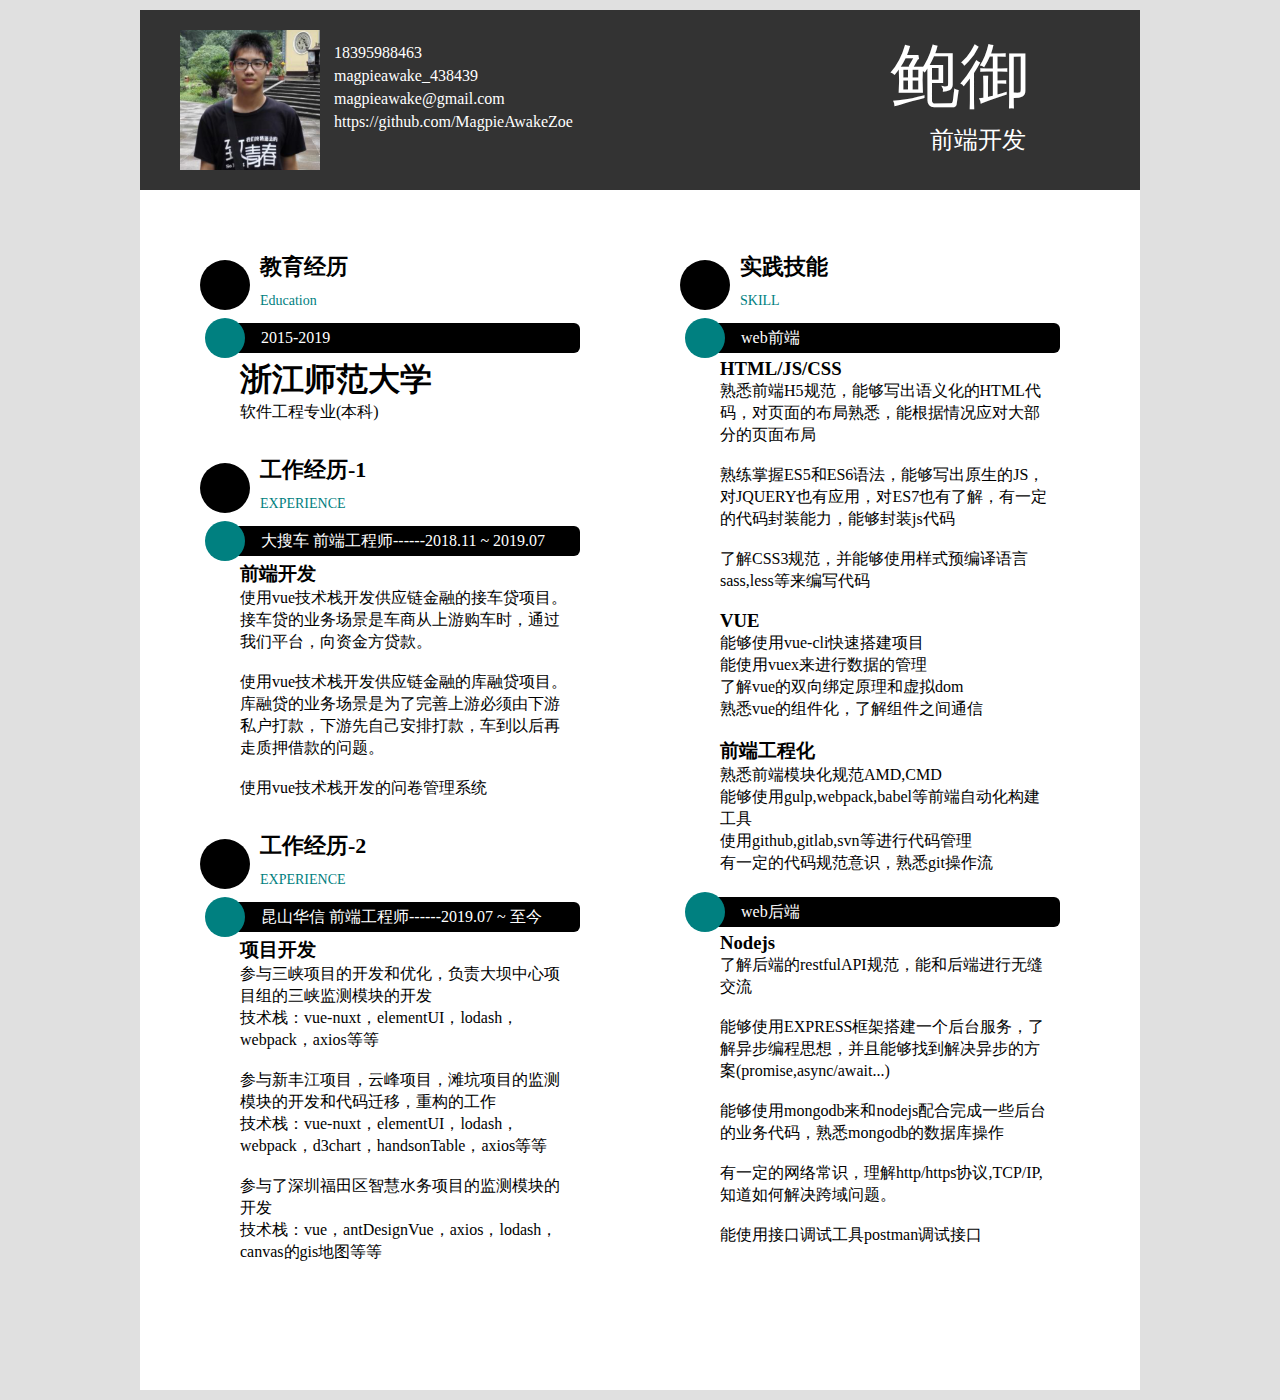
<file: index.html>
﻿<!DOCTYPE html>
<html lang="en">
<head>
  <meta charset="UTF-8">
  <meta name="viewport" content="width=device-width, initial-scale=1.0">
  <meta http-equiv="X-UA-Compatible" content="ie=edge">
  <title>Document</title>
  <link rel="stylesheet" href="http://at.alicdn.com/t/font_1262049_beab91fuvm.css">
  <style>
    body {
      background: rgb(224,224,224);
    }
    * {
      margin: 0;
      padding: 0;
    }
    ul, li {
      list-style: none;
    }
    html {
      font-size: 100px;
    }
    @media only screen and (max-width: 576px) {
    html {
        font-size: 60px;
    }
    }
    .container {
      width: 10rem;
      height: auto;
      background: white;
      margin: 0.1rem auto;
    }
    .header {
      width: 100%;
      height: 1.8rem;
      background: rgb(51,51,51);
      overflow: hidden;
    }
    .header-issue {
      width: 100%;
      height: 1.4rem;
      margin: 0.2rem 0;
      /* background: pink; */
      font-size: 0.20rem;
    }
    .photo {
      width: 1.4rem;
      height: 1.4rem;
      margin-left: 0.4rem;
      background: aqua;
      float: left;
      background: url("./img/photo.png");
      background-size: 100% 100%;
    }
    .issue {
      width: 4.5rem;
      height: 1.4rem;
      float: left;
      /* background: orange; */
    }
    .issue ul {
      width: 4rem;
      height: 1.2rem;
      margin: 0.1rem;
    }
    .issue ul li i {
      font-size: 0.20rem;
      color: white;
    }
    .issue ul li span {
      font-size: 0.16rem;
      color: white;
    }
    .myname {
      width: 2.5rem;
      height: 1.4rem;
      float: right;
      /* background: greenyellow; */
    }
    .myname .fullName {
      font-size: 0.7rem;
      color: white;
    }
    .myname .job {
      font-size: 0.24rem;
      margin-left: 0.4rem;  
      color: white;
    }
    .content {
      width: 100%;
      height: 11.4rem;
      font-size: 0.16rem;
    }
    .my-message {
      width: 8.8rem;
      height: 10.8rem;
      /* background: aqua; */
      margin: 0.6rem;
      overflow: hidden;
    }
    .message-left {
      width:4rem;
      height: 10.8rem;
      /* background: yellow; */
      float: left;
    }
    .message-right {
      margin-left: 0.8rem;
      width:4rem;
      height: 10.8rem;
      /* background: orange; */
      float: left;
    }
    .minititle {
      width: 4rem;
      /* background: pink; */
      padding: 0;
      overflow: hidden;
      line-height: 0.34rem;
    }
    .icon-title {
      width: 0.5rem;
      height: 0.5rem;
      border-radius: 50%;
      background: black;
      color: white;
      float: left;
      margin: 0.1rem 0 0 0;
    }
    .sub-title {
      overflow: hidden;
    }
    .icon-sub-title {
      width: 0.4rem;
      height: 0.4rem;
      border-radius: 50%;
      background: rgb(0,128,128);
      color: white;
      float: left;
      margin: 0 0 0 0.05rem;
    }
    .icon-title i {
      font-size: 0.3rem;
      line-height: 0.5rem;
      margin: 0 0.1rem;
    }
    .icon-sub-title i {
      font-size: 0.2rem;
      line-height: 0.4rem;
      margin: 0 0.1rem;
    }
    .title-issue {
      float: left;
      font-size: 0.16rem;
      margin: 0 0 0 0.1rem;
    }
    .title-issue .mainTitle {
      font-size: 0.22rem; 
    }
    .title-issue .translation {
      font-size: 0.14rem; 
      color: rgb(0,128,128);
    }
    .sub-title-issue {
      font-size: 0.16rem;
      line-height: 0.3rem;
      margin: 0.05rem 0 0 0.2rem;
      width: 3.6rem;
      height: 0.3rem;
      background: black;
      border-radius: 6px;
      color: white;
    }
    .details {
      /* text-indent: 0.4rem; */
      margin: 0 0 0 0.4rem;
    }
    .details i {
      font-size: 0.16rem;
    }
    .details li {
      line-height: 0.22rem;
      width: 3.3rem;
    }
    .details ul {
      width: 100%;
    }
    .block {
      width: 100%;
      height: 0.3rem;
      background: white;
    }
  </style>
</head>
<body>
  <div class="container">
    <div class="header">
      <div class="header-issue">
        <div class="photo">
          
        </div>
        <div class="issue">
          <ul>
            <li><i class="icon iconfont iconphone"></i><span>&nbsp;18395988463</span></li>
            <li><i class="icon iconfont iconwechat"></i><span>&nbsp;magpieawake_438439</span></li>
            <li><i class="icon iconfont iconemail"></i><span>&nbsp;magpieawake@gmail.com</span></li>
            <li><i class="icon iconfont icongithub"></i><span>&nbsp;https://github.com/MagpieAwakeZoe</span></li>
          </ul>
        </div>
        <div class="myname">
          <div class="fullName">鲍御</div>
          <div class="job">前端开发</div>
        </div>
      </div>
    </div>
    <div class="content">
      <div class="my-message">
        <div class="message-left">
          <!-- 标题 -->
          <div class="minititle">
            <div class="icon-title edu">
                <i class="icon iconfont iconhat"></i>
            </div>
            <div class="title-issue">
              <p class="mainTitle"><b>教育经历</b></p>
              <p class="translation">Education</p>
            </div>
          </div>
          <!-- 子标题 -->
          <div class="sub-title">
            <div class="icon-sub-title">
                <i class="icon iconfont iconhat"></i>
            </div>
            <div class="sub-title-issue">
                &emsp;2015-2019
            </div>
          </div>
          <!-- 内容 -->
          <div class="details">
            <h1>浙江师范大学</h1>
            <p>软件工程专业(本科)</p>
          </div>


          <div class="block"></div>


          <!-- 标题 -->
          <div class="minititle">
              <div class="icon-title">
                  <i class="icon iconfont iconxiangmu1"></i>
              </div>
              <div class="title-issue">
                <p class="mainTitle"><b>工作经历-1</b></p>
                <p class="translation">EXPERIENCE</p>
              </div>
            </div>
            <!-- 子标题 -->
            <div class="sub-title">
              <div class="icon-sub-title">
                  <i class="icon iconfont iconxiangmu1"></i>
              </div>
              <div class="sub-title-issue">
                  &emsp;大搜车&nbsp;前端工程师------2018.11 ~ 2019.07
              </div>
            </div>
            <!-- 内容 -->
            <div class="details">
              <h3>前端开发</h3>
              <ul>
                <li>
                  <i class="icon iconfont iconsetting"></i>
                  <span>
                    使用vue技术栈开发供应链金融的接车贷项目。接车贷的业务场景是车商从上游购车时，通过我们平台，向资金方贷款。
                  </span>
                </li>
                <br>
                <li>
                  <i class="icon iconfont iconsetting"></i>
                  <span>
                      使用vue技术栈开发供应链金融的库融贷项目。库融贷的业务场景是为了完善上游必须由下游私户打款，下游先自己安排打款，车到以后再走质押借款的问题。
                  </span>
                </li>
                <br>
                <li>
                  <i class="icon iconfont iconsetting"></i>
                  <span>
                      使用vue技术栈开发的问卷管理系统
                  </span>
                </li>                
              </ul>
            </div>

            <div class="block"></div>

             <!-- 标题 -->
          <div class="minititle">
              <div class="icon-title">
                  <i class="icon iconfont iconbook"></i>
              </div>
              <div class="title-issue">
                <p class="mainTitle"><b>工作经历-2</b></p>
                <p class="translation">EXPERIENCE</p>
              </div>
            </div>
            <!-- 子标题 -->
            <div class="sub-title">
              <div class="icon-sub-title">
                  <i class="icon iconfont iconbook"></i>
              </div>
              <div class="sub-title-issue">
                  &emsp;昆山华信&nbsp;前端工程师------2019.07 ~ 至今
              </div>
            </div>
            <!-- 内容 -->
            <div class="details">
              <h3>项目开发</h3>
              <ul>
                <li>
                  <i class="icon iconfont iconsetting"></i>
                  <span>
                    参与三峡项目的开发和优化，负责大坝中心项目组的三峡监测模块的开发<br>
                    技术栈：vue-nuxt，elementUI，lodash，webpack，axios等等
                  </span>
                </li>
                <br>
                <li>
                  <i class="icon iconfont iconsetting"></i>
                  <span>
                     参与新丰江项目，云峰项目，滩坑项目的监测模块的开发和代码迁移，重构的工作<br>
                     技术栈：vue-nuxt，elementUI，lodash，webpack，d3chart，handsonTable，axios等等
                  </span>
                </li>
                <br>
                <li>
                  <i class="icon iconfont iconsetting"></i>
                  <span>
                    参与了深圳福田区智慧水务项目的监测模块的开发<br>
                    技术栈：vue，antDesignVue，axios，lodash，canvas的gis地图等等
                  </span>
                </li>                
              </ul>
            </div>
        </div>




        <div class="message-right">
            <!-- 标题 -->
          <div class="minititle">
              <div class="icon-title">
                  <i class="icon iconfont iconfixed"></i>
              </div>
              <div class="title-issue">
                <p class="mainTitle"><b>实践技能</b></p>
                <p class="translation">SKILL</p>
              </div>
            </div>
            <!-- 子标题 -->
            <div class="sub-title">
              <div class="icon-sub-title">
                  <i class="icon iconfont iconrocket"></i>
              </div>
              <div class="sub-title-issue">
                  &emsp;web前端
              </div>
            </div>
            <!-- 内容 -->
            <div class="details">
              <h3>HTML/JS/CSS</h3>
              <ul>
                <li>
                  <i class="icon iconfont iconsetting"></i>
                  <span>
                    熟悉前端H5规范，能够写出语义化的HTML代码，对页面的布局熟悉，能根据情况应对大部分的页面布局
                  </span>
                </li>
                <br>
                <li>
                  <i class="icon iconfont iconsetting"></i>
                  <span>
                    熟练掌握ES5和ES6语法，能够写出原生的JS，对JQUERY也有应用，对ES7也有了解，有一定的代码封装能力，能够封装js代码
                  </span>
                </li>
                <br>
                <li>
                  <i class="icon iconfont iconsetting"></i>
                  <span>
                      了解CSS3规范，并能够使用样式预编译语言sass,less等来编写代码
                  </span>
                </li>                
              </ul>
              <br>
              <h3>VUE</h3>
              <ul>
                <li>
                  <i class="icon iconfont iconsetting"></i>
                  <span>
                    能够使用vue-cli快速搭建项目
                  </span>
                </li>
                <li>
                  <i class="icon iconfont iconsetting"></i>
                  <span>
                    能使用vuex来进行数据的管理
                  </span>
                </li>
                <li>
                  <i class="icon iconfont iconsetting"></i>
                  <span>
                    了解vue的双向绑定原理和虚拟dom  
                  </span>
                </li>           
                <li>
                    <i class="icon iconfont iconsetting"></i>
                    <span>
                      熟悉vue的组件化，了解组件之间通信
                    </span>
                  </li>        
              </ul>
              <br>
              <h3>前端工程化</h3>
              <ul>
                <li>
                  <i class="icon iconfont iconsetting"></i>
                  <span>
                    熟悉前端模块化规范AMD,CMD
                  </span>
                </li>
                <li>
                  <i class="icon iconfont iconsetting"></i>
                  <span>
                    能够使用gulp,webpack,babel等前端自动化构建工具
                  </span>
                </li>
                <li>
                  <i class="icon iconfont iconsetting"></i>
                  <span>
                    使用github,gitlab,svn等进行代码管理
                  </span>
                </li>           
                <li>
                    <i class="icon iconfont iconsetting"></i>
                    <span>
                      有一定的代码规范意识，熟悉git操作流
                    </span>
                  </li>        
              </ul>
            </div>
            <br>
            <!-- 子标题 -->
            <div class="sub-title">
                <div class="icon-sub-title">
                    <i class="icon iconfont iconcloud"></i>
                </div>
                <div class="sub-title-issue">
                    &emsp;web后端
                </div>
              </div>
              <!-- 内容 -->
              <div class="details">
                <h3>Nodejs</h3>
                <ul>
                  <li>
                    <i class="icon iconfont iconsetting"></i>
                    <span>
                      了解后端的restfulAPI规范，能和后端进行无缝交流
                    </span>
                  </li>
                  <br>
                  <li>
                    <i class="icon iconfont iconsetting"></i>
                    <span>
                      能够使用EXPRESS框架搭建一个后台服务，了解异步编程思想，并且能够找到解决异步的方案(promise,async/await...)
                    </span>
                  </li>
                  <br>
                  <li>
                    <i class="icon iconfont iconsetting"></i>
                    <span>
                      能够使用mongodb来和nodejs配合完成一些后台的业务代码，熟悉mongodb的数据库操作
                    </span>
                  </li>    
                  <br>     
                  <li>
                      <i class="icon iconfont iconsetting"></i>
                      <span>
                        有一定的网络常识，理解http/https协议,TCP/IP,知道如何解决跨域问题。
                      </span>
                  </li> 
                  <br>    
                  <li>
                      <i class="icon iconfont iconsetting"></i>
                      <span>
                        能使用接口调试工具postman调试接口 
                      </span>
                  </li>         
                </ul>
              </div>
        </div>
      </div>
    </div>
  </div>
</body>
</html>
</file>
